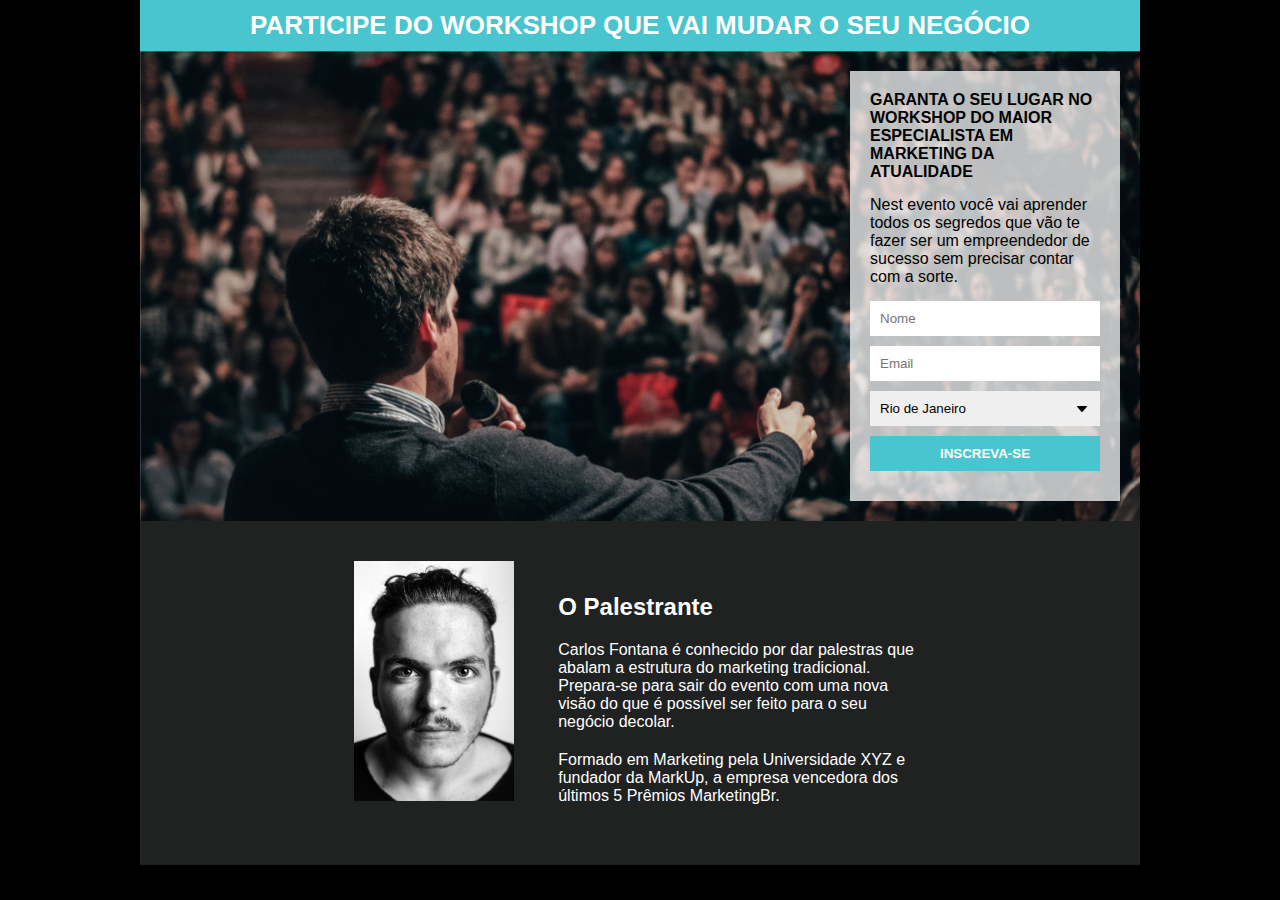
<file: Front End/Cursos/Programador BR/Projetos/Página de Captura/index.html>
<!DOCTYPE html>
<html lang="en">
<head>
    <meta charset="UTF-8">
    <meta name="viewport" content="width=device-width, initial-scale=1.0">
    <link rel="icon" href="images/ico.png" type="image/png">
    <link href="style.css" rel="stylesheet">
    <title>Workshop</title>
</head>
<body>
    <div id="container">
        <header>
            <h1>PARTICIPE DO WORKSHOP QUE VAI MUDAR O SEU NEGÓCIO</h1>
        </header>
        <section>
            <div id="form">
                <h2 class="mb">GARANTA O SEU LUGAR NO WORKSHOP DO MAIOR ESPECIALISTA EM MARKETING DA ATUALIDADE</h2>
                <p class="mb">Nest evento você vai aprender todos os segredos que vão te fazer ser um empreendedor de sucesso sem precisar contar com a sorte.</p>
                <form>
                    <input type="text" name="name" placeholder="Nome"> <br>
                    <input type="email" name="email" placeholder="Email"> <br>
                    <select name="state">
                        <option value="rj">Rio de Janeiro</option>
                        <option value="sp">São Paulo</option>
                        <option value="mg">Minas Gerais</option>
                        <option value="es">Espírito Santo</option>
                    </select> <br>
                    <input type="submit" value="INSCREVA-SE">
                </form>
            </div>       
        </section>
        <footer>
            <img src="images/face.jpg" id="face">
            <div id="description">
                <h3>O Palestrante</h3>
                <p>Carlos Fontana é conhecido por dar palestras que abalam a estrutura do marketing tradicional. 
                    Prepara-se para sair do evento com uma nova visão do que é possível ser feito para o seu negócio decolar.
                </p>
                <p>Formado em Marketing pela Universidade XYZ e fundador da MarkUp, a empresa vencedora dos últimos 5 Prêmios MarketingBr.</p>
            </div>
        </footer>
    </div>
</body>
</html>
</file>
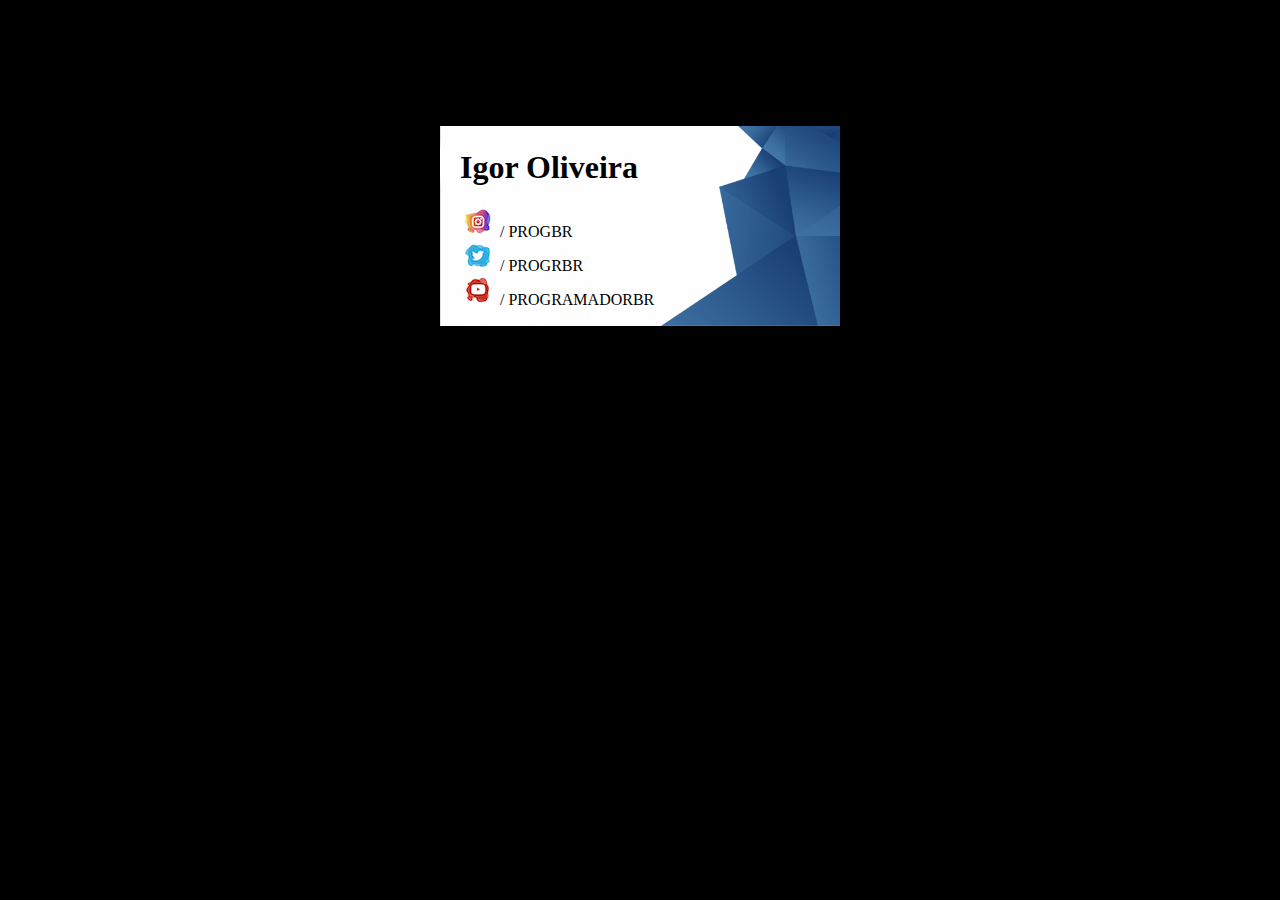
<file: Front End/Cursos/Programador BR/CSS Básico/desafio.html>
<!DOCTYPE html>
<html lang="pt">
    <head>
        <title> Cartão de visitas </title>
        <meta charset="utf-8">
        <link href="desafio.css" rel="stylesheet">
    </head>
    
    <body>
        <div id="cartao">
            <h1 id="nome"> Igor Oliveira </h1>            
            <ul>
                <a href="https://www.instagram.com/progbr/">
                    <li id="instagram"> / PROGBR </li>
                </a>
                <a href="https://www.twitter.com/progrbr">
                    <li id="twitter"> / PROGRBR </li>
                </a>
                <a href="https://www.youtube.com/channel/UCrdgeUeCll2QKmqmihIgKBQ">
                    <li id="youtube"> / PROGRAMADORBR </li>
                </a>
            </ul>
        </div>
    </body>
</html>
</file>
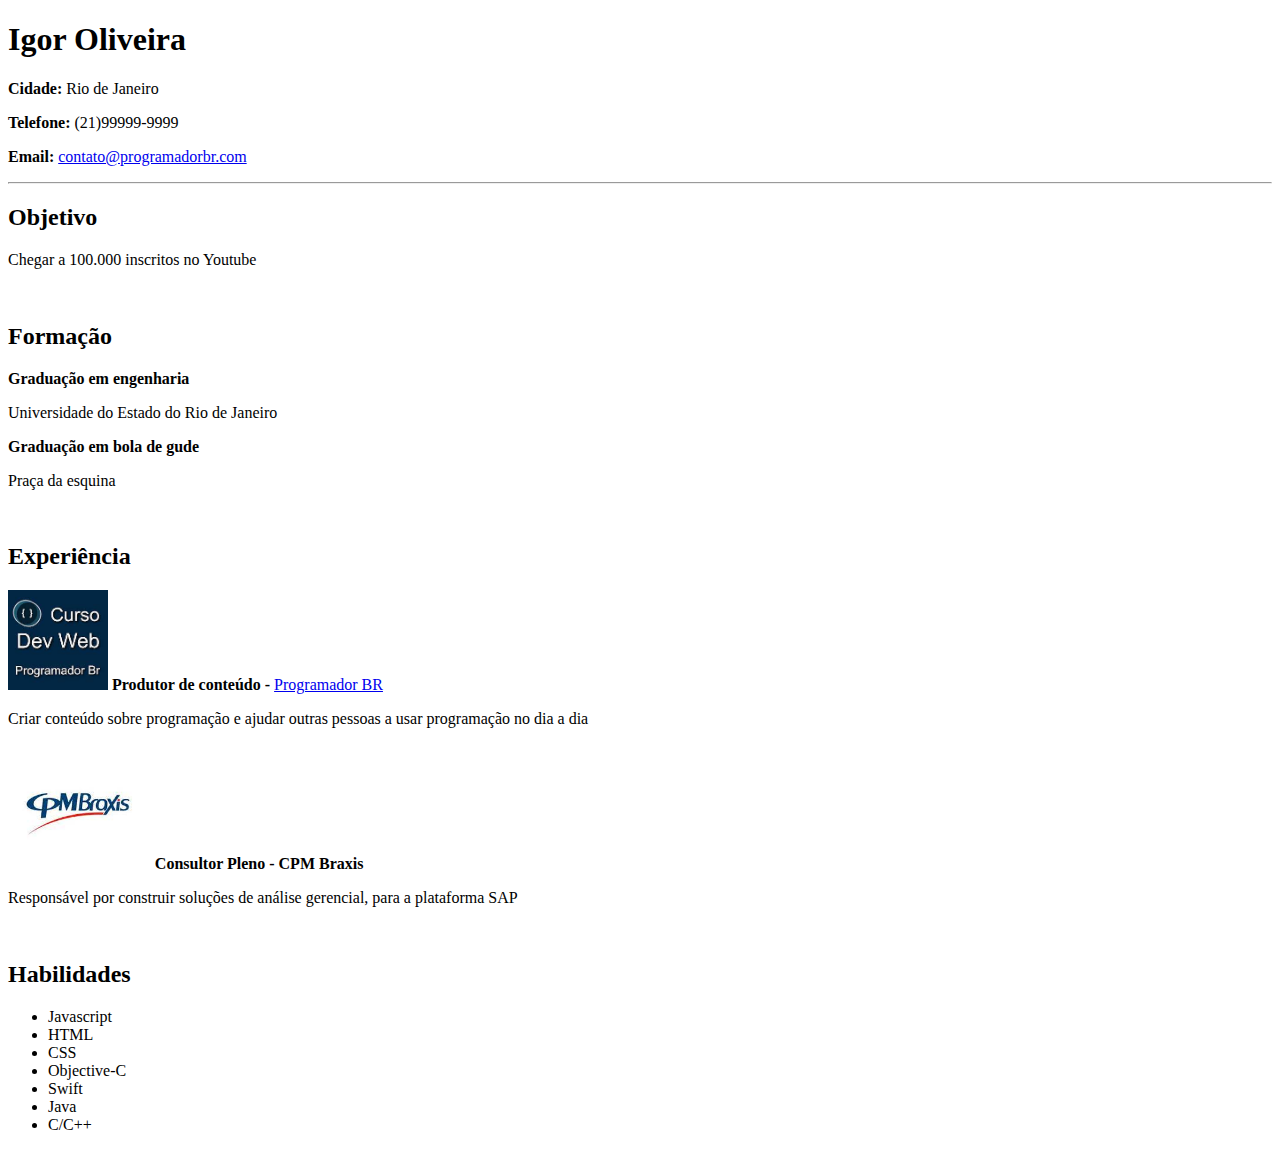
<file: Front End/Cursos/Programador BR/HTML Básico/Desafio.html>
<!DOCTYPE html>
<html lang="pt">
    <head>
        <title> Currículo </title>
        <meta charset="utf-8">
    </head>

    <body>
        <h1> Igor Oliveira </h1>
        <p><strong>Cidade:</strong> Rio de Janeiro </p>
        <p><strong>Telefone:</strong> (21)99999-9999</p>
        <p><strong>Email:</strong> <a href="mailto:contado@programadorbr.com">contato@programadorbr.com</a></p>        
        <hr>
        
        <h2> Objetivo </h2>
        <p>Chegar a 100.000 inscritos no Youtube </p>
        <br>

        <h2> Formação </h2>
        <p><strong> Graduação em engenharia </strong></p>
        <p> Universidade do Estado do Rio de Janeiro </p>
        <p><strong> Graduação em bola de gude </strong></p>
        <p> Praça da esquina </p>
        <br>

        <h2> Experiência </h2>
        <div>
            <img src="images/curso.jpg" alt="Modelo" height="100">
            <strong> Produtor de conteúdo - </strong>
            <a href="programadorbr.com"> Programador BR </a>
            <p> Criar conteúdo sobre programação e ajudar outras pessoas a usar programação no dia a dia </p>        
        </div>
        <div>
            <img src="images/cpm_braxis.jpg" alt="CPMBraxis" height="125">
            <strong> Consultor Pleno - CPM Braxis </strong>
            <p> Responsável por construir soluções de análise gerencial, para a plataforma SAP</p>
        </div>
        <br>

        <h2> Habilidades </h2>
        <ul>
            <li> Javascript </li>
            <li> HTML </li>
            <li> CSS </li>
            <li> Objective-C </li>
            <li> Swift </li>
            <li> Java </li>
            <li> C/C++ </li>
        </ul>
    </body>
</html>
</file>
<file: Front End/Cursos/Programador BR/Projetos/Página de Captura/style.css>
*{
    margin: 0;
    padding: 0;
}

body{
    background-color: black;
    font-family: Arial, Helvetica, sans-serif;
}

#container{
    max-width: 1000px;
    margin: auto;
}

header{   
    background-color: #48C5CE;
    text-align: center;
    padding: 10px
}

h1{
    color: white;
    font-size: 26px;
}

section{
    padding: 20px;
    background-image: url(images/people.jpg);
    background-size: cover;
    overflow: hidden;
}

#form{
    background-color: #FFFFFFBB;
    float: right;
    max-width: 230px;
    padding: 20px; 
}

h2{
    font-size: 16px;
}

.mb{
    margin-bottom: 15px;
}

input, select{
    width: 100%;
    box-sizing: border-box;
    padding: 10px;
    border: none;
    margin-bottom: 10px;
}

input[type="submit"]{
    color: white;
    background-color: #48C5CE;
    font-weight: bold;
}

select{
    -moz-appearance: none;
    -webkit-appearance: none;
    appearance: none;

    background-image: url("images/arrow.jpg");
    background-repeat: no-repeat;
    background-position: calc(100% - 10px) center;
}

footer{
    background-color: #202121;
    padding: 40px;
    text-align: center;
}

#face{
    width: 160px;
}

#description{
    display: inline-block;
    color: white;
    max-width: 40%;
    margin-left: 40px;
    text-align: left;
}

#description p, #description h3{
    margin-bottom: 20px;
}

#description h3{
    font-size: 24px;    
}
</file>
<file: Front End/Cursos/Programador BR/CSS Básico/desafio.css>
body {
    background-color: black;
}

#cartao {
    height: 200px;
    width: 400px;

    background-image: url("img/backgorund.png");
    background-size: cover;
    background-repeat: no-repeat;

    margin: auto;
    margin-top: 10%;    

    padding: 1px 20px;

    box-sizing: border-box;
}

a {
    color: black;
    text-decoration: none;
}

#instagram {
    list-style-image: url("img/Insta.png");
}

#twitter {
    list-style-image: url("img/Twitter.png");
}

#youtube {
    list-style-image: url("img/Youtube.png");
}
</file>
